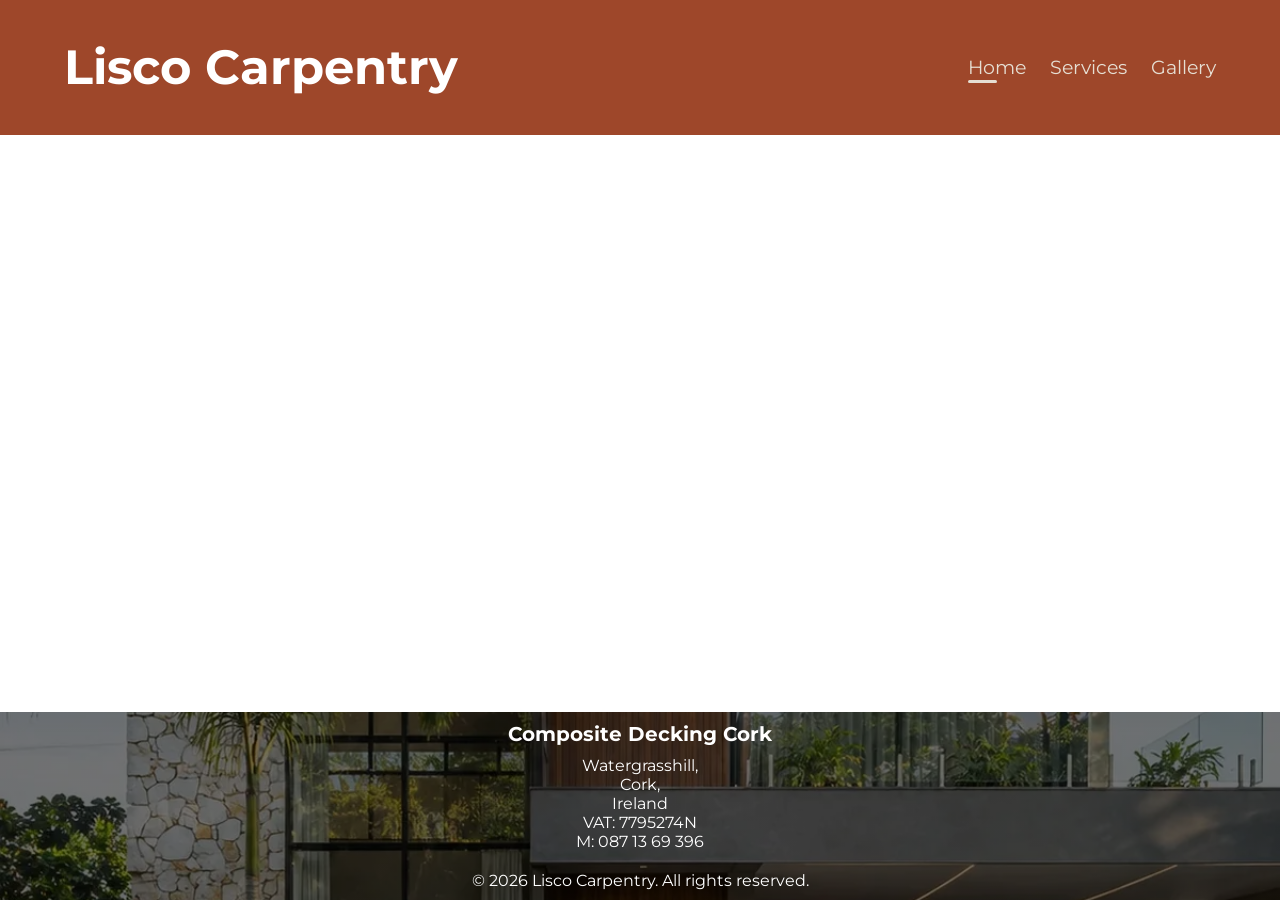
<file: index.html>
<!DOCTYPE html>
<html lang="en">
<head>
    <meta charset="UTF-8">
    <meta name="viewport" content="width=device-width, initial-scale=1.0">
    <title>Lisco Carpentry</title>

    <link rel="icon" type="image/png" href="images/Emblema_circular_de_carpintaria_LISCO.png">
    <link rel="preconnect" href="https://fonts.googleapis.com">
    <link rel="preconnect" href="https://fonts.gstatic.com" crossorigin>
    <link rel="stylesheet" href="https://fonts.googleapis.com/css2?family=Montserrat:wght@400;600;700&display=swap">
    <link rel="stylesheet" href="css/home.css">
    <link rel="stylesheet" href="css/mobile.css">
</head>
<body>
    <header>
        <h1>Lisco Carpentry</h1>

        <!-- Botão do menu (só aparece no celular/tablet) -->
        <button class="mobile-menu" type="button" aria-label="Open menu" aria-expanded="false" aria-controls="nav-list">
            <span class="line1"></span>
            <span class="line2"></span>
            <span class="line3"></span>
        </button>

        <!-- Menu de navegação (um único <nav>) -->
        <nav class="nav-list" id="nav-list">
            <ul>
                <li><a href="index.html" class="active" aria-current="page">Home</a></li>
                <li><a href="html/services.html">Services</a></li>
                <li><a href="html/gallery.html">Gallery</a></li>
            </ul>
        </nav>
    </header>

    <main>
        <!-- o conteúdo da página vai aqui: hero, serviços, depoimentos... -->
    </main>

    <footer id="footer">
        <p id="footer_subtitle"><strong>Composite Decking Cork</strong></p>
        <p id="footer_address">Watergrasshill,<br>Cork,<br>Ireland<br>VAT: 7795274N<br>M: 087 13 69 396</p>
        <p id="footer_copy">&copy; 2026 Lisco Carpentry. All rights reserved.</p>
    </footer>

    <script src="js/mobile-navbar.js"></script>
</body>
</html>
</file>
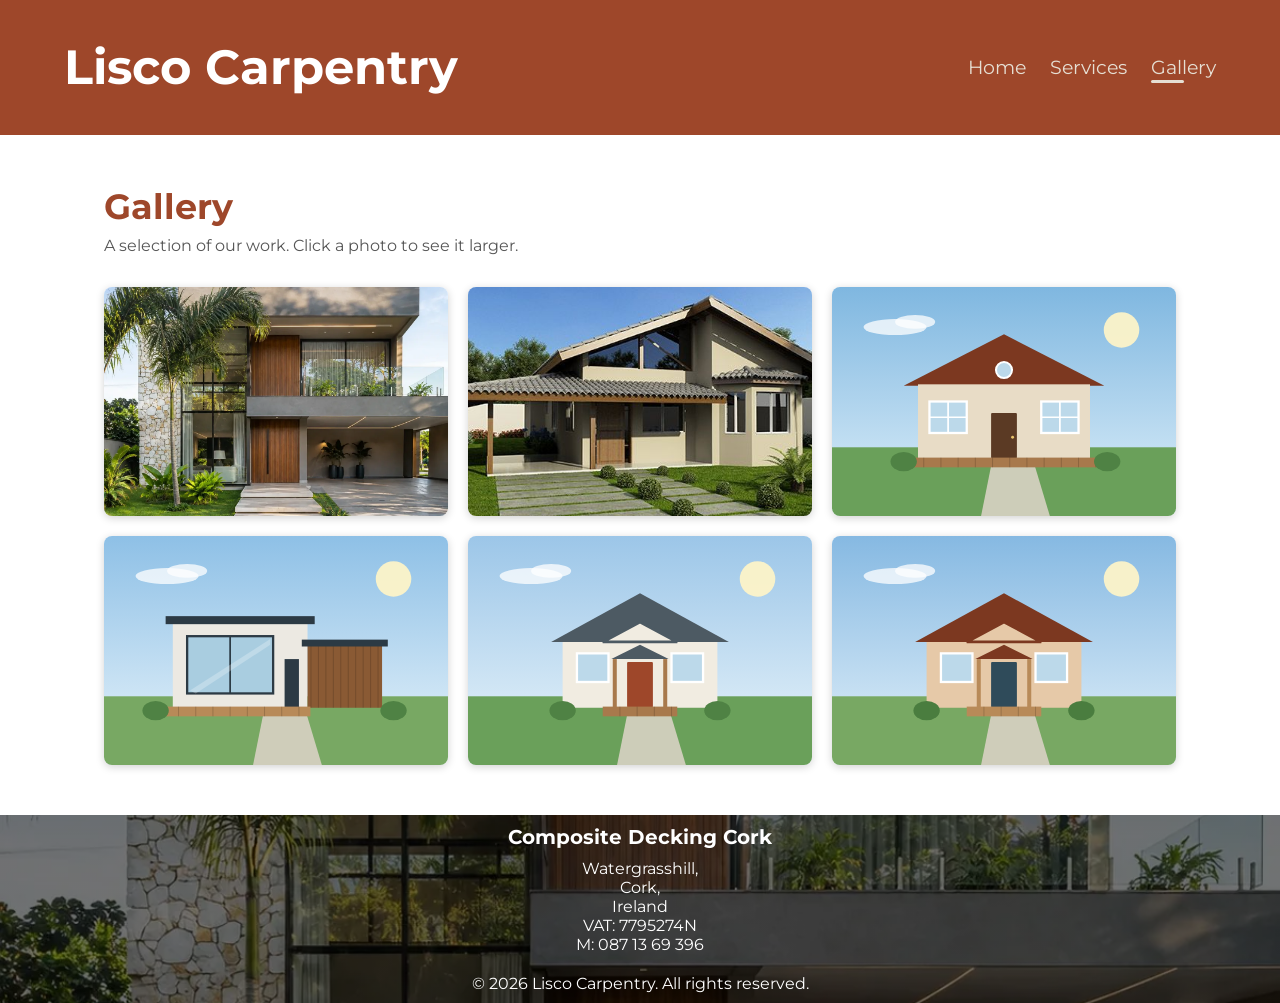
<file: html/gallery.html>
<!DOCTYPE html>
<html lang="en">
<head>
    <meta charset="UTF-8">
    <meta name="viewport" content="width=device-width, initial-scale=1.0">
    <title>Gallery | Lisco Carpentry</title>

    <link rel="icon" type="image/png" href="../images/Emblema_circular_de_carpintaria_LISCO.png">
    <link rel="preconnect" href="https://fonts.googleapis.com">
    <link rel="preconnect" href="https://fonts.gstatic.com" crossorigin>
    <link rel="stylesheet" href="https://fonts.googleapis.com/css2?family=Montserrat:wght@400;600;700&display=swap">
    <link rel="stylesheet" href="../css/home.css">
    <link rel="stylesheet" href="../css/mobile.css">
    <link rel="stylesheet" href="../css/vendor/magnific-popup.css">
    <link rel="stylesheet" href="../css/gallery.css">
</head>
<body>
    <header>
        <h1>Lisco Carpentry</h1>

        <!-- Botão do menu (só aparece no celular/tablet) -->
        <button class="mobile-menu" type="button" aria-label="Open menu" aria-expanded="false" aria-controls="nav-list">
            <span class="line1"></span>
            <span class="line2"></span>
            <span class="line3"></span>
        </button>

        <!-- Menu de navegação (um único <nav>) -->
        <nav class="nav-list" id="nav-list">
            <ul>
                <li><a href="../index.html">Home</a></li>
                <li><a href="services.html">Services</a></li>
                <li><a href="gallery.html" class="active" aria-current="page">Gallery</a></li>
            </ul>
        </nav>
    </header>

    <main>
        <section class="gallery-section">
            <h2>Gallery</h2>
            <p class="gallery-intro">A selection of our work. Click a photo to see it larger.</p>

            <!-- Imagens de ilustração: troque pelas fotos reais do trabalho -->
            <div class="gallery">
                <a href="../images/design-de-fachadas-de-casas-modernas-01-fachada-moderna-volumes-e-entrada-1.webp" title="Modern two-storey house with timber details"><img src="../images/design-de-fachadas-de-casas-modernas-01-fachada-moderna-volumes-e-entrada-1.webp" alt="Modern two-storey house with timber details" loading="lazy"></a>
                <a href="../images/8526814a51528ea56d9336e06abe8597.jpg" title="Single-storey house with covered carport"><img src="../images/8526814a51528ea56d9336e06abe8597.jpg" alt="Single-storey house with covered carport" loading="lazy"></a>
                <a href="../images/gallery/house-1.svg" title="Gable roof house with timber deck"><img src="../images/gallery/house-1.svg" alt="Gable roof house with timber deck" loading="lazy"></a>
                <a href="../images/gallery/house-2.svg" title="Modern house with wood cladding"><img src="../images/gallery/house-2.svg" alt="Modern house with wood cladding" loading="lazy"></a>
                <a href="../images/gallery/house-3.svg" title="Cottage with covered porch"><img src="../images/gallery/house-3.svg" alt="Cottage with covered porch" loading="lazy"></a>
                <a href="../images/gallery/house-6.svg" title="Cottage with warm render"><img src="../images/gallery/house-6.svg" alt="Cottage with warm render" loading="lazy"></a>
            </div>
        </section>
    </main>

    <footer id="footer">
        <p id="footer_subtitle"><strong>Composite Decking Cork</strong></p>
        <p id="footer_address">Watergrasshill,<br>Cork,<br>Ireland<br>VAT: 7795274N<br>M: 087 13 69 396</p>
        <p id="footer_copy">&copy; 2026 Lisco Carpentry. All rights reserved.</p>
    </footer>

    <script src="../js/vendor/jquery.min.js"></script>
    <script src="../js/vendor/magnific-popup.min.js"></script>
    <script src="../js/mobile-navbar.js"></script>
    <script src="../js/gallery.js"></script>
</body>
</html>
</file>
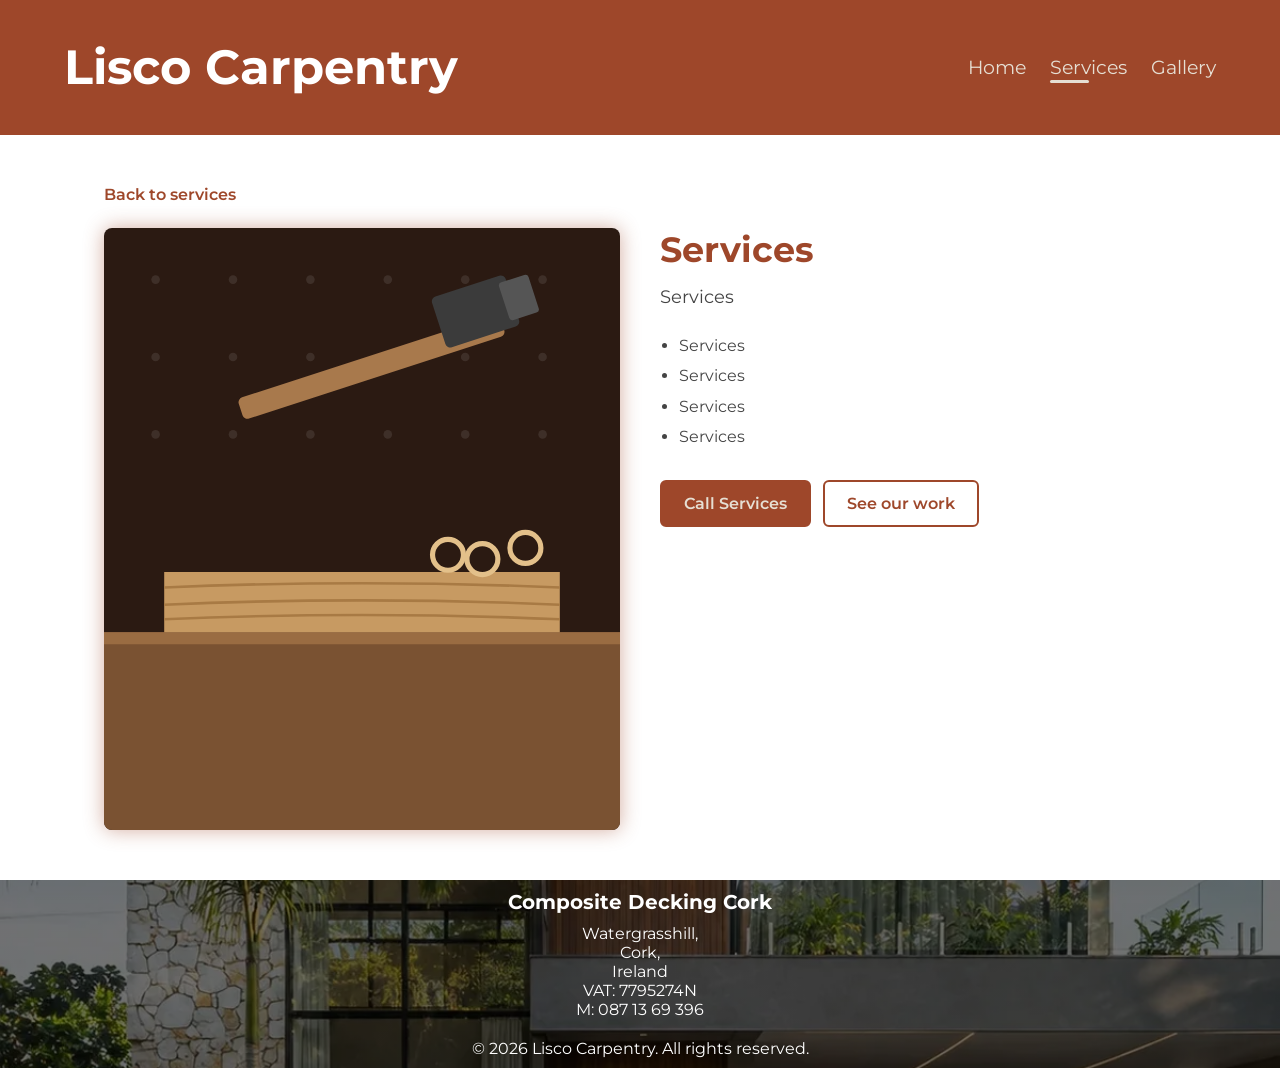
<file: html/service-carpentry.html>
<!DOCTYPE html>
<html lang="en">
<head>
    <meta charset="UTF-8">
    <meta name="viewport" content="width=device-width, initial-scale=1.0">
    <title>Carpentry | Lisco Carpentry</title>

    <link rel="icon" type="image/png" href="../images/Emblema_circular_de_carpintaria_LISCO.png">
    <link rel="preconnect" href="https://fonts.googleapis.com">
    <link rel="preconnect" href="https://fonts.gstatic.com" crossorigin>
    <link rel="stylesheet" href="https://fonts.googleapis.com/css2?family=Montserrat:wght@400;600;700&display=swap">
    <link rel="stylesheet" href="../css/home.css">
    <link rel="stylesheet" href="../css/mobile.css">
    <link rel="stylesheet" href="../css/services.css">
</head>
<body>
    <header>
        <h1>Lisco Carpentry</h1>

        <!-- Botão do menu (só aparece no celular/tablet) -->
        <button class="mobile-menu" type="button" aria-label="Open menu" aria-expanded="false" aria-controls="nav-list">
            <span class="line1"></span>
            <span class="line2"></span>
            <span class="line3"></span>
        </button>

        <!-- Menu de navegação (um único <nav>) -->
        <nav class="nav-list" id="nav-list">
            <ul>
                <li><a href="../index.html">Home</a></li>
                <li><a href="services.html" class="active" aria-current="page">Services</a></li>
                <li><a href="gallery.html">Gallery</a></li>
            </ul>
        </nav>
    </header>

    <main>
        <section class="detail">
            <a class="back-link" href="services.html">Back to services</a>
            <div class="detail-grid">
                <img class="detail-img" src="../images/services/carpentry.svg" alt="Carpentry">
                <div class="detail-text">
                    <h2>Services</h2>
                    <p class="detail-lead">Services</p>
                    <ul class="detail-list">
                        <li>Services</li>
                        <li>Services</li>
                        <li>Services</li>
                        <li>Services</li>
                    </ul>
                    <div class="detail-actions">
                        <a class="btn" href="tel:+353871369396">Call Services</a>
                        <a class="btn btn-outline" href="gallery.html">See our work</a>
                    </div>
                </div>
            </div>
        </section>
    </main>

    <footer id="footer">
        <p id="footer_subtitle"><strong>Composite Decking Cork</strong></p>
        <p id="footer_address">Watergrasshill,<br>Cork,<br>Ireland<br>VAT: 7795274N<br>M: 087 13 69 396</p>
        <p id="footer_copy">&copy; 2026 Lisco Carpentry. All rights reserved.</p>
    </footer>

    <script src="../js/mobile-navbar.js"></script>
</body>
</html>
</file>
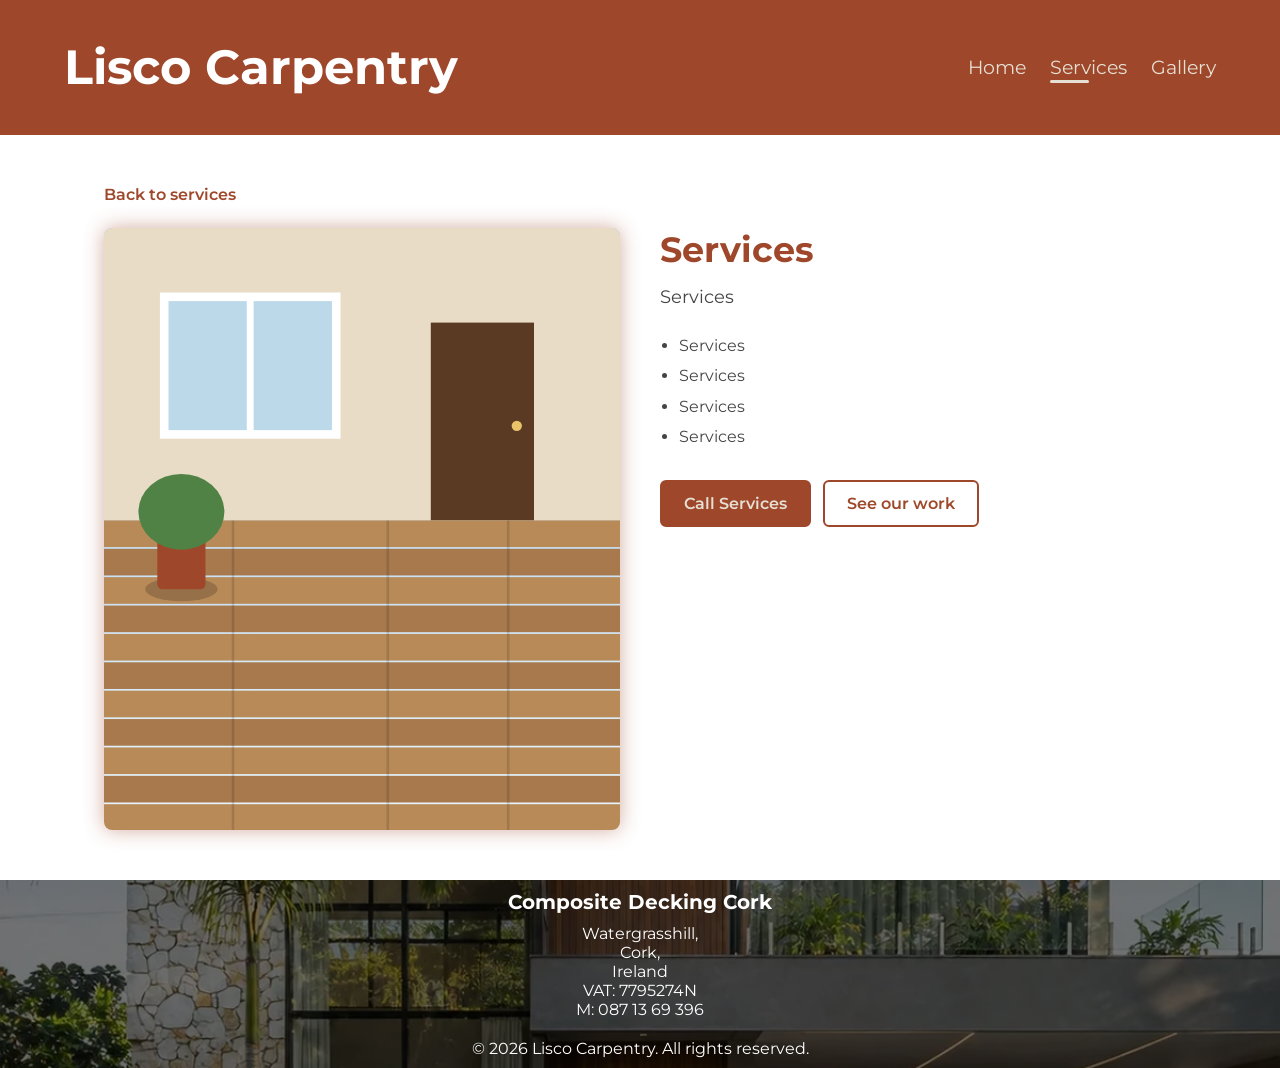
<file: html/service-decking.html>
<!DOCTYPE html>
<html lang="en">
<head>
    <meta charset="UTF-8">
    <meta name="viewport" content="width=device-width, initial-scale=1.0">
    <title>Composite Decking | Lisco Carpentry</title>

    <link rel="icon" type="image/png" href="../images/Emblema_circular_de_carpintaria_LISCO.png">
    <link rel="preconnect" href="https://fonts.googleapis.com">
    <link rel="preconnect" href="https://fonts.gstatic.com" crossorigin>
    <link rel="stylesheet" href="https://fonts.googleapis.com/css2?family=Montserrat:wght@400;600;700&display=swap">
    <link rel="stylesheet" href="../css/home.css">
    <link rel="stylesheet" href="../css/mobile.css">
    <link rel="stylesheet" href="../css/services.css">
</head>
<body>
    <header>
        <h1>Lisco Carpentry</h1>

        <!-- Botão do menu (só aparece no celular/tablet) -->
        <button class="mobile-menu" type="button" aria-label="Open menu" aria-expanded="false" aria-controls="nav-list">
            <span class="line1"></span>
            <span class="line2"></span>
            <span class="line3"></span>
        </button>

        <!-- Menu de navegação (um único <nav>) -->
        <nav class="nav-list" id="nav-list">
            <ul>
                <li><a href="../index.html">Home</a></li>
                <li><a href="services.html" class="active" aria-current="page">Services</a></li>
                <li><a href="gallery.html">Gallery</a></li>
            </ul>
        </nav>
    </header>

    <main>
        <section class="detail">
            <a class="back-link" href="services.html">Back to services</a>
            <div class="detail-grid">
                <img class="detail-img" src="../images/services/decking.svg" alt="Composite Decking">
                <div class="detail-text">
                    <h2>Services</h2>
                    <p class="detail-lead">Services</p>
                    <ul class="detail-list">
                        <li>Services</li>
                        <li>Services</li>
                        <li>Services</li>
                        <li>Services</li>
                    </ul>
                    <div class="detail-actions">
                        <a class="btn" href="tel:+353871369396">Call Services</a>
                        <a class="btn btn-outline" href="gallery.html">See our work</a>
                    </div>
                </div>
            </div>
        </section>
    </main>

    <footer id="footer">
        <p id="footer_subtitle"><strong>Composite Decking Cork</strong></p>
        <p id="footer_address">Watergrasshill,<br>Cork,<br>Ireland<br>VAT: 7795274N<br>M: 087 13 69 396</p>
        <p id="footer_copy">&copy; 2026 Lisco Carpentry. All rights reserved.</p>
    </footer>

    <script src="../js/mobile-navbar.js"></script>
</body>
</html>
</file>
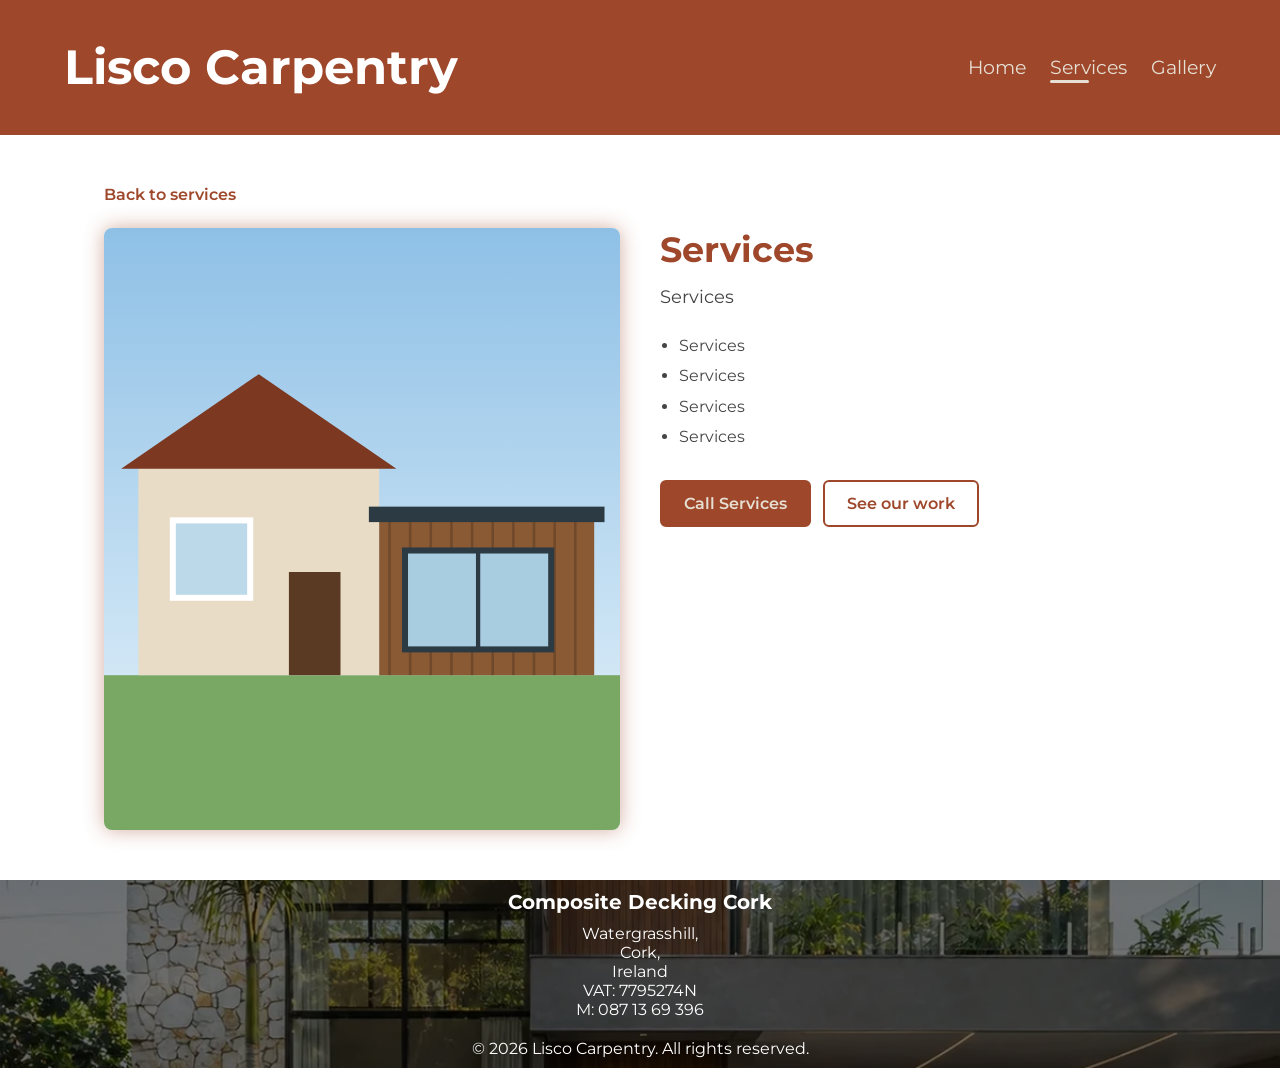
<file: html/service-extensions.html>
<!DOCTYPE html>
<html lang="en">
<head>
    <meta charset="UTF-8">
    <meta name="viewport" content="width=device-width, initial-scale=1.0">
    <title>Extensions | Lisco Carpentry</title>

    <link rel="icon" type="image/png" href="../images/Emblema_circular_de_carpintaria_LISCO.png">
    <link rel="preconnect" href="https://fonts.googleapis.com">
    <link rel="preconnect" href="https://fonts.gstatic.com" crossorigin>
    <link rel="stylesheet" href="https://fonts.googleapis.com/css2?family=Montserrat:wght@400;600;700&display=swap">
    <link rel="stylesheet" href="../css/home.css">
    <link rel="stylesheet" href="../css/mobile.css">
    <link rel="stylesheet" href="../css/services.css">
</head>
<body>
    <header>
        <h1>Lisco Carpentry</h1>

        <!-- Botão do menu (só aparece no celular/tablet) -->
        <button class="mobile-menu" type="button" aria-label="Open menu" aria-expanded="false" aria-controls="nav-list">
            <span class="line1"></span>
            <span class="line2"></span>
            <span class="line3"></span>
        </button>

        <!-- Menu de navegação (um único <nav>) -->
        <nav class="nav-list" id="nav-list">
            <ul>
                <li><a href="../index.html">Home</a></li>
                <li><a href="services.html" class="active" aria-current="page">Services</a></li>
                <li><a href="gallery.html">Gallery</a></li>
            </ul>
        </nav>
    </header>

    <main>
        <section class="detail">
            <a class="back-link" href="services.html">Back to services</a>
            <div class="detail-grid">
                <img class="detail-img" src="../images/services/extensions.svg" alt="Extensions">
                <div class="detail-text">
                    <h2>Services</h2>
                    <p class="detail-lead">Services</p>
                    <ul class="detail-list">
                        <li>Services</li>
                        <li>Services</li>
                        <li>Services</li>
                        <li>Services</li>
                    </ul>
                    <div class="detail-actions">
                        <a class="btn" href="tel:+353871369396">Call Services</a>
                        <a class="btn btn-outline" href="gallery.html">See our work</a>
                    </div>
                </div>
            </div>
        </section>
    </main>

    <footer id="footer">
        <p id="footer_subtitle"><strong>Composite Decking Cork</strong></p>
        <p id="footer_address">Watergrasshill,<br>Cork,<br>Ireland<br>VAT: 7795274N<br>M: 087 13 69 396</p>
        <p id="footer_copy">&copy; 2026 Lisco Carpentry. All rights reserved.</p>
    </footer>

    <script src="../js/mobile-navbar.js"></script>
</body>
</html>
</file>
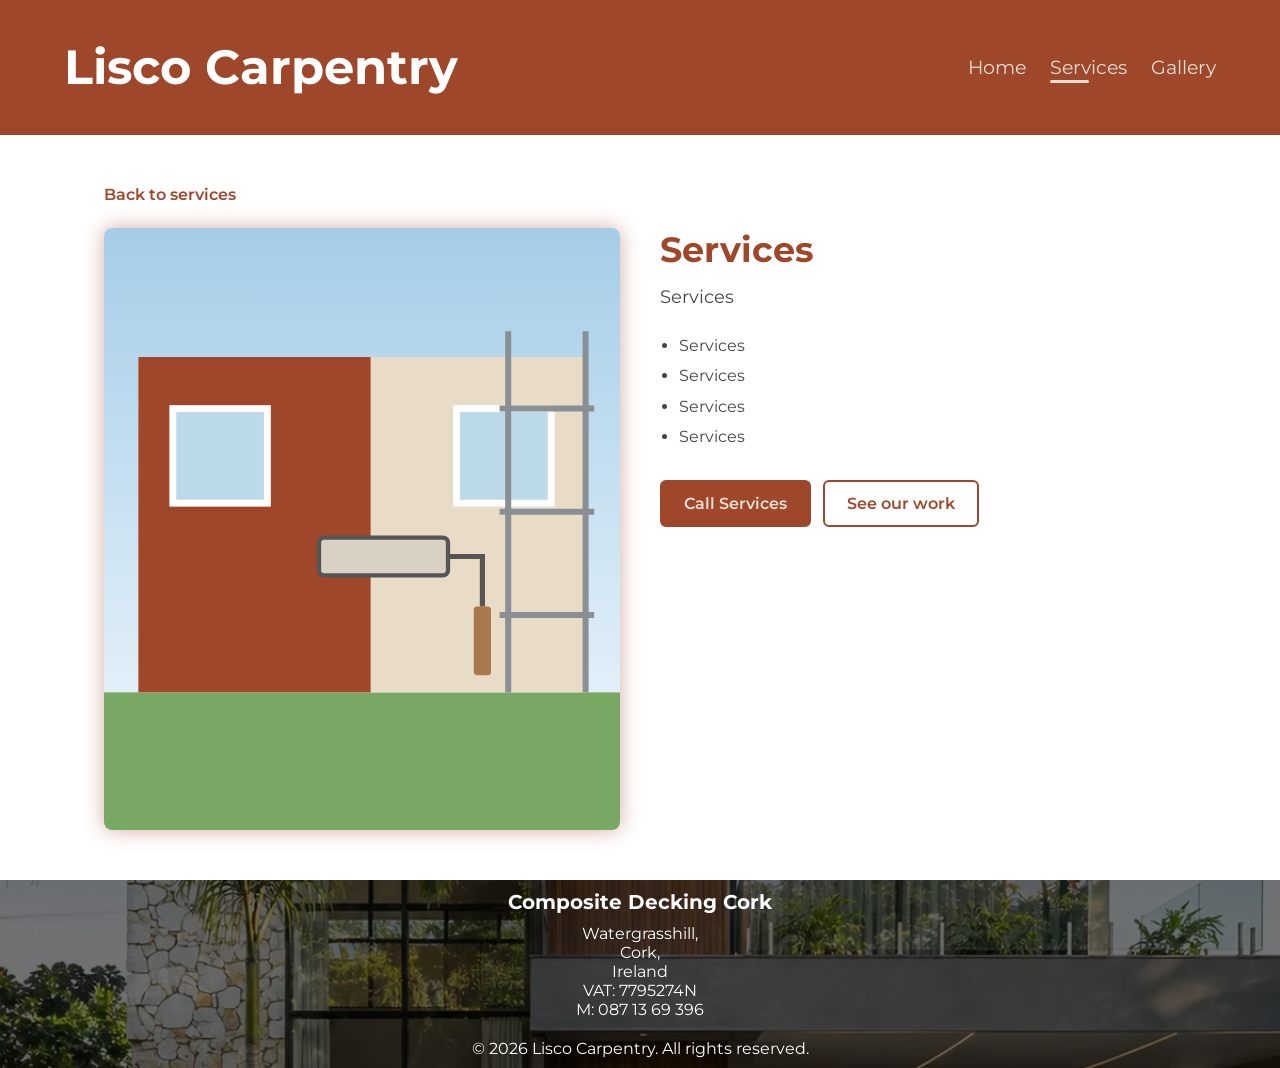
<file: html/service-renovations.html>
<!DOCTYPE html>
<html lang="en">
<head>
    <meta charset="UTF-8">
    <meta name="viewport" content="width=device-width, initial-scale=1.0">
    <title>Renovations | Lisco Carpentry</title>

    <link rel="icon" type="image/png" href="../images/Emblema_circular_de_carpintaria_LISCO.png">
    <link rel="preconnect" href="https://fonts.googleapis.com">
    <link rel="preconnect" href="https://fonts.gstatic.com" crossorigin>
    <link rel="stylesheet" href="https://fonts.googleapis.com/css2?family=Montserrat:wght@400;600;700&display=swap">
    <link rel="stylesheet" href="../css/home.css">
    <link rel="stylesheet" href="../css/mobile.css">
    <link rel="stylesheet" href="../css/services.css">
</head>
<body>
    <header>
        <h1>Lisco Carpentry</h1>

        <!-- Botão do menu (só aparece no celular/tablet) -->
        <button class="mobile-menu" type="button" aria-label="Open menu" aria-expanded="false" aria-controls="nav-list">
            <span class="line1"></span>
            <span class="line2"></span>
            <span class="line3"></span>
        </button>

        <!-- Menu de navegação (um único <nav>) -->
        <nav class="nav-list" id="nav-list">
            <ul>
                <li><a href="../index.html">Home</a></li>
                <li><a href="services.html" class="active" aria-current="page">Services</a></li>
                <li><a href="gallery.html">Gallery</a></li>
            </ul>
        </nav>
    </header>

    <main>
        <section class="detail">
            <a class="back-link" href="services.html">Back to services</a>
            <div class="detail-grid">
                <img class="detail-img" src="../images/services/renovations.svg" alt="Renovations">
                <div class="detail-text">
                    <h2>Services</h2>
                    <p class="detail-lead">Services</p>
                    <ul class="detail-list">
                        <li>Services</li>
                        <li>Services</li>
                        <li>Services</li>
                        <li>Services</li>
                    </ul>
                    <div class="detail-actions">
                        <a class="btn" href="tel:+353871369396">Call Services</a>
                        <a class="btn btn-outline" href="gallery.html">See our work</a>
                    </div>
                </div>
            </div>
        </section>
    </main>

    <footer id="footer">
        <p id="footer_subtitle"><strong>Composite Decking Cork</strong></p>
        <p id="footer_address">Watergrasshill,<br>Cork,<br>Ireland<br>VAT: 7795274N<br>M: 087 13 69 396</p>
        <p id="footer_copy">&copy; 2026 Lisco Carpentry. All rights reserved.</p>
    </footer>

    <script src="../js/mobile-navbar.js"></script>
</body>
</html>
</file>
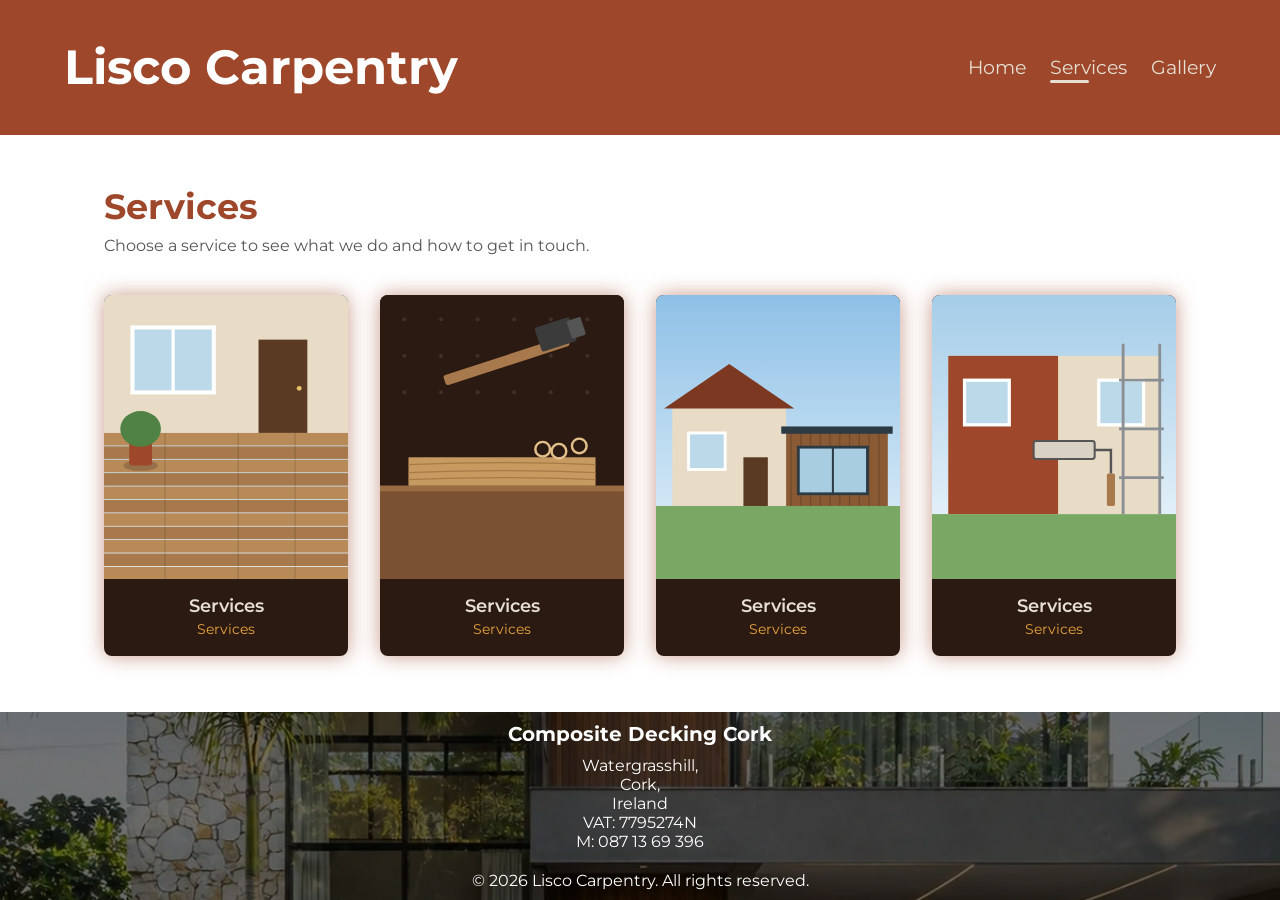
<file: html/services.html>
<!DOCTYPE html>
<html lang="en">
<head>
    <meta charset="UTF-8">
    <meta name="viewport" content="width=device-width, initial-scale=1.0">
    <title>Lisco Carpentry</title>

    <link rel="icon" type="image/png" href="../images/Emblema_circular_de_carpintaria_LISCO.png">
    <link rel="preconnect" href="https://fonts.googleapis.com">
    <link rel="preconnect" href="https://fonts.gstatic.com" crossorigin>
    <link rel="stylesheet" href="https://fonts.googleapis.com/css2?family=Montserrat:wght@400;600;700&display=swap">
    <link rel="stylesheet" href="../css/home.css">
    <link rel="stylesheet" href="../css/mobile.css">
    <link rel="stylesheet" href="../css/services.css">
</head>
<body>
    <header>
        <h1>Lisco Carpentry</h1>

        <!-- Botão do menu (só aparece no celular/tablet) -->
        <button class="mobile-menu" type="button" aria-label="Open menu" aria-expanded="false" aria-controls="nav-list">
            <span class="line1"></span>
            <span class="line2"></span>
            <span class="line3"></span>
        </button>

        <!-- Menu de navegação (um único <nav>) -->
        <nav class="nav-list" id="nav-list">
            <ul>
                <li><a href="../index.html">Home</a></li>
                <li><a href="services.html" class="active" aria-current="page">Services</a></li>
                <li><a href="gallery.html">Gallery</a></li>
            </ul>
        </nav>
    </header>

    <main>
        <section class="services-section">
            <h2>Services</h2>
            <p class="services-intro">Choose a service to see what we do and how to get in touch.</p>
            <div class="cards">
                <a class="card" href="service-decking.html">
                    <img src="../images/services/decking.svg" alt="Composite Decking" loading="lazy">
                    <div class="card-body">
                        <h3>Services</h3>
                        <p>Services</p>
                    </div>
                </a>
                <a class="card" href="service-carpentry.html">
                    <img src="../images/services/carpentry.svg" alt="Carpentry" loading="lazy">
                    <div class="card-body">
                        <h3>Services</h3>
                        <p>Services</p>
                    </div>
                </a>
                <a class="card" href="service-extensions.html">
                    <img src="../images/services/extensions.svg" alt="Extensions" loading="lazy">
                    <div class="card-body">
                        <h3>Services</h3>
                        <p>Services</p>
                    </div>
                </a>
                <a class="card" href="service-renovations.html">
                    <img src="../images/services/renovations.svg" alt="Renovations" loading="lazy">
                    <div class="card-body">
                        <h3>Services</h3>
                        <p>Services</p>
                    </div>
                </a>
            </div>
        </section>
    </main>

    <footer id="footer">
        <p id="footer_subtitle"><strong>Composite Decking Cork</strong></p>
        <p id="footer_address">Watergrasshill,<br>Cork,<br>Ireland<br>VAT: 7795274N<br>M: 087 13 69 396</p>
        <p id="footer_copy">&copy; 2026 Lisco Carpentry. All rights reserved.</p>
    </footer>

    <script src="../js/mobile-navbar.js"></script>
</body>
</html>
</file>
<file: css/home.css>
* {
    box-sizing: border-box; /* padding e borda entram na largura/altura do elemento */
    margin: 0;
    padding: 0;
}

:root {
    --color-primary: #9E472A;
    --color-secondary: #E6DFD3;
    --color-hover: #7C3820;

    --font-family: 'Montserrat', sans-serif;

    --color-white: #FFFFFF;
    --color-tomato: #E8A33D;
}

body {
    min-height: 100vh;
    display: flex;
    flex-direction: column; /* header, main e footer empilhados */
}

main {
    flex: 1; /* main ocupa o espaço que sobra entre header e footer */
}

/* IMAGENS: nunca passam da largura da tela (ajuda na responsividade) */
img {
    max-width: 100%;
    height: auto;
}

/* TITLE */
h1 {
    font-family: var(--font-family);
    /* clamp(mínimo, ideal, máximo): encolhe sozinho em telas pequenas */
    font-size: clamp(1.5rem, 4vw, 3rem);
    color: var(--color-white);
    padding: clamp(16px, 3vw, 50px) 0;
}

/* HEADER */
header {
    position: relative; /* referência para o menu mobile */
    display: flex;
    align-items: center;
    justify-content: space-between;
    background-color: var(--color-primary);
    padding: 0 5%;

    position: sticky;
    top: 0;
    z-index: 20;
}

header ul {
    display: flex;
    gap: 24px;
    list-style: none;
    font-size: 1.2rem;
    font-family: var(--font-family);
}

/* LINKS DO MENU */
header a {
    position: relative;
    text-decoration: none;
    color: var(--color-secondary);
    padding-bottom: 4px;
}

header a::before {
    content: "";
    position: absolute;
    bottom: 0;
    left: 0;
    width: 0;
    height: 3px;
    border-radius: 2px;
    background-color: var(--color-secondary);
    transition: width 0.5s;
}

header a:hover::before,
header a.active::before {
    width: 50%;
}

/* Foco visível para quem navega pelo teclado */
header a:focus-visible,
.mobile-menu:focus-visible {
    outline: 2px solid var(--color-tomato);
    outline-offset: 4px;
}

/* FOOTER */
footer {
    /* o degradê escuro por cima da foto garante que o texto branco seja legível */
    background-image:
        linear-gradient(rgba(0, 0, 0, 0.55), rgba(0, 0, 0, 0.55)),
        url('../images/design-de-fachadas-de-casas-modernas-01-fachada-moderna-volumes-e-entrada-1.webp');
    background-repeat: no-repeat;
    background-size: cover;
    background-position: center;
    color: var(--color-white);
    text-align: center;
    font-family: var(--font-family);
    padding: 10px 50px;
}

footer #footer_subtitle {
    font-size: 1.25rem;
}

footer #footer_subtitle,
footer #footer_address {
    margin-bottom: 10px;
}

footer #footer_copy {
    margin-top: 20px;
}
</file>
<file: css/mobile.css>
/* O botão hambúrguer fica escondido no desktop */
.mobile-menu {
    display: none;
}

/* Tela menor que 1000px = tablet e celular */
@media (max-width: 999px) {

    body {
        overflow-x: hidden; /* nada de rolagem lateral */
    }

    /* ----- Botão hambúrguer ----- */
    .mobile-menu {
        display: flex;
        flex-direction: column;
        gap: 6px;
        padding: 10px;
        background: none;
        border: 0;
        cursor: pointer;
        position: relative;
        z-index: 20; /* fica por cima do painel, senão o X some */
    }

    .mobile-menu span {
        display: block;
        width: 28px;
        height: 3px;
        border-radius: 2px;
        background-color: var(--color-secondary);
        transition: transform 0.3s ease, opacity 0.3s ease;
    }

    /* Hambúrguer vira X quando o menu está aberto */
    .mobile-menu.active .line1 { transform: translateY(9px) rotate(45deg); }
    .mobile-menu.active .line2 { opacity: 0; }
    .mobile-menu.active .line3 { transform: translateY(-9px) rotate(-45deg); }

    /* ----- Painel lateral ----- */
    .nav-list {
        position: fixed;
        top: 0;
        right: 0;
        width: min(70vw, 320px);
        height: 100vh;
        height: 100dvh;                  /* altura real no celular */
        background-color: var(--color-secondary);
        z-index: 10;

        transform: translateX(100%);      /* escondido à direita */
        visibility: hidden;               /* não recebe foco com Tab quando fechado */
        transition: transform 0.3s ease-in, visibility 0.3s;
    }

    .nav-list.active {
        transform: translateX(0);
        visibility: visible;
    }

    .nav-list ul {
        flex-direction: column;
        align-items: center;
        justify-content: center;
        gap: 40px;
        height: 100%;
        margin: 0;
    }

    /* Os links entram um de cada vez */
    .nav-list li {
        opacity: 0;
        transform: translateX(50px);
        transition: opacity 0.4s ease, transform 0.4s ease;
    }

    .nav-list.active li {
        opacity: 1;
        transform: translateX(0);
    }

    .nav-list.active li:nth-child(1) { transition-delay: 0.2s; }
    .nav-list.active li:nth-child(2) { transition-delay: 0.3s; }
    .nav-list.active li:nth-child(3) { transition-delay: 0.4s; }
}

/* Respeita quem desativou animações no celular/computador */
@media (prefers-reduced-motion: reduce) {
    .nav-list,
    .nav-list li,
    .mobile-menu span {
        transition: none !important;
    }
}

@media (max-width: 999px) {

    /* ...o que já estava aí... */

    .nav-list {
        top: var(--header-h, 80px);
        height: calc(100dvh - var(--header-h, 80px));
        background-color: var(--color-secondary);
        box-shadow: -8px 0 24px rgba(0, 0, 0, 0.25);
    }

    .nav-list a {
        color: var(--color-primary);
        font-weight: 600;
    }

    .nav-list a::before {
        background-color: var(--color-primary);
    }
}
</file>
<file: css/gallery.css>
/* GALERIA */
.gallery-section {
    max-width: 1200px;
    margin: 0 auto;
    padding: 50px 5%;
    font-family: var(--font-family);
}

.gallery-section h2 {
    color: var(--color-primary);
    font-size: clamp(1.5rem, 3vw, 2.2rem);
    margin-bottom: 8px;
}

.gallery-intro {
    margin-bottom: 32px;
    color: #555;
}

/* Sem media query: o grid decide quantas colunas cabem */
.gallery {
    display: grid;
    grid-template-columns: repeat(auto-fit, minmax(260px, 1fr));
    gap: 20px;
}

/* O <a> é a "moldura" que cresce. SEM overflow:hidden,
   senão o crescimento seria cortado pela própria moldura. */
.gallery a {
    position: relative;
    display: block;
    aspect-ratio: 3 / 2;
    border-radius: 8px;
    box-shadow: 0 2px 8px rgba(0, 0, 0, 0.18);
    transition: transform 0.35s ease, box-shadow 0.35s ease;
}

.gallery img {
    display: block;
    width: 100%;
    height: 100%;
    object-fit: cover;
    border-radius: 8px;
}

/* Classe aplicada pelo jQuery (gallery.js) no mouseenter.
   z-index maior (mas menor que o do header, que é 20) para
   a imagem passar por cima das vizinhas. */
.gallery a.is-hover {
    transform: scale(1.1);
    z-index: 5;
    box-shadow: 0 16px 32px rgba(0, 0, 0, 0.4);
}

.gallery a:focus-visible {
    outline: 3px solid var(--color-tomato);
    outline-offset: 3px;
}

/* Fade do Magnific Popup (mainClass: "mfp-fade") */
.mfp-fade.mfp-bg {
    opacity: 0;
    transition: opacity 0.3s ease;
}
.mfp-fade.mfp-bg.mfp-ready    { opacity: 0.85; }
.mfp-fade.mfp-bg.mfp-removing { opacity: 0; }

.mfp-fade.mfp-wrap .mfp-content {
    opacity: 0;
    transition: opacity 0.3s ease;
}
.mfp-fade.mfp-wrap.mfp-ready .mfp-content    { opacity: 1; }
.mfp-fade.mfp-wrap.mfp-removing .mfp-content { opacity: 0; }

@media (prefers-reduced-motion: reduce) {
    .gallery a,
    .mfp-fade.mfp-bg,
    .mfp-fade.mfp-wrap .mfp-content { transition: none; }
}
</file>
<file: css/services.css>
/* ---------- CARDS ---------- */
.services-section,
.detail {
    max-width: 1200px;
    margin: 0 auto;
    padding: 50px 5%;
    font-family: var(--font-family);
}

.services-section h2,
.detail h2 {
    color: var(--color-primary);
    font-size: clamp(1.5rem, 3vw, 2.2rem);
    margin-bottom: 8px;
}

.services-intro {
    margin-bottom: 40px;
    color: #555;
}

/* 4 colunas no desktop, 2 no tablet, 1 no celular — sem media query */
.cards {
    display: grid;
    grid-template-columns: repeat(auto-fit, minmax(240px, 1fr));
    gap: 32px;
}

.card {
    position: relative;
    display: flex;
    flex-direction: column;
    text-decoration: none;
    background: #2b1a12;
    border-radius: 8px;
    box-shadow: 0 0 20px rgba(158, 71, 42, 0.55);   /* brilho terracota */
    transition: transform 0.35s ease, box-shadow 0.35s ease;
}

.card img {
    display: block;
    width: 100%;
    aspect-ratio: 6 / 7;
    object-fit: cover;
    border-radius: 8px 8px 0 0;
}

.card-body {
    padding: 16px 12px 18px;
    text-align: center;
}

.card h3 {
    color: var(--color-secondary);
    font-size: 1.1rem;
    font-weight: 600;
}

.card p {
    margin-top: 4px;
    color: var(--color-tomato);
    font-size: 0.9rem;
}

/* A foto inteira (card todo) cresce e passa por cima dos vizinhos.
   z-index 5 < header (20), então nunca cobre o menu. */
.card:focus-visible {
    transform: scale(1.08);
    z-index: 5;
    box-shadow: 0 0 34px rgba(158, 71, 42, 0.9);
    outline: 3px solid var(--color-tomato);
    outline-offset: 4px;
}

@media (hover: hover) {
    .card:hover {
        transform: scale(1.08);
        z-index: 5;
        box-shadow: 0 0 34px rgba(158, 71, 42, 0.9);
    }
}

/* ---------- PÁGINA DE DETALHE ---------- */
.back-link {
    display: inline-block;
    margin-bottom: 24px;
    color: var(--color-primary);
    font-weight: 600;
    text-decoration: none;
}

.back-link:hover {
    text-decoration: underline;
}

.detail-grid {
    display: grid;
    grid-template-columns: repeat(auto-fit, minmax(300px, 1fr));
    gap: 40px;
    align-items: start;
}

.detail-img {
    display: block;
    width: 100%;
    max-width: 520px;
    border-radius: 8px;
    box-shadow: 0 0 20px rgba(158, 71, 42, 0.45);
}

.detail-lead {
    margin: 12px 0 20px;
    font-size: 1.1rem;
    line-height: 1.6;
    color: #444;
}

.detail-list {
    margin-left: 1.2rem;
    line-height: 1.9;
    color: #444;
}

.detail-actions {
    display: flex;
    flex-wrap: wrap;
    gap: 12px;
    margin-top: 28px;
}

.btn {
    display: inline-block;
    padding: 12px 22px;
    border-radius: 6px;
    border: 2px solid var(--color-primary);
    background: var(--color-primary);
    color: var(--color-secondary);
    font-weight: 600;
    text-decoration: none;
    transition: background 0.25s ease, color 0.25s ease;
}

.btn:hover {
    background: var(--color-hover);
    border-color: var(--color-hover);
}

.btn-outline {
    background: transparent;
    color: var(--color-primary);
}

.btn-outline:hover {
    background: var(--color-primary);
    color: var(--color-secondary);
}

@media (prefers-reduced-motion: reduce) {
    .card, .btn { transition: none; }
}
</file>
